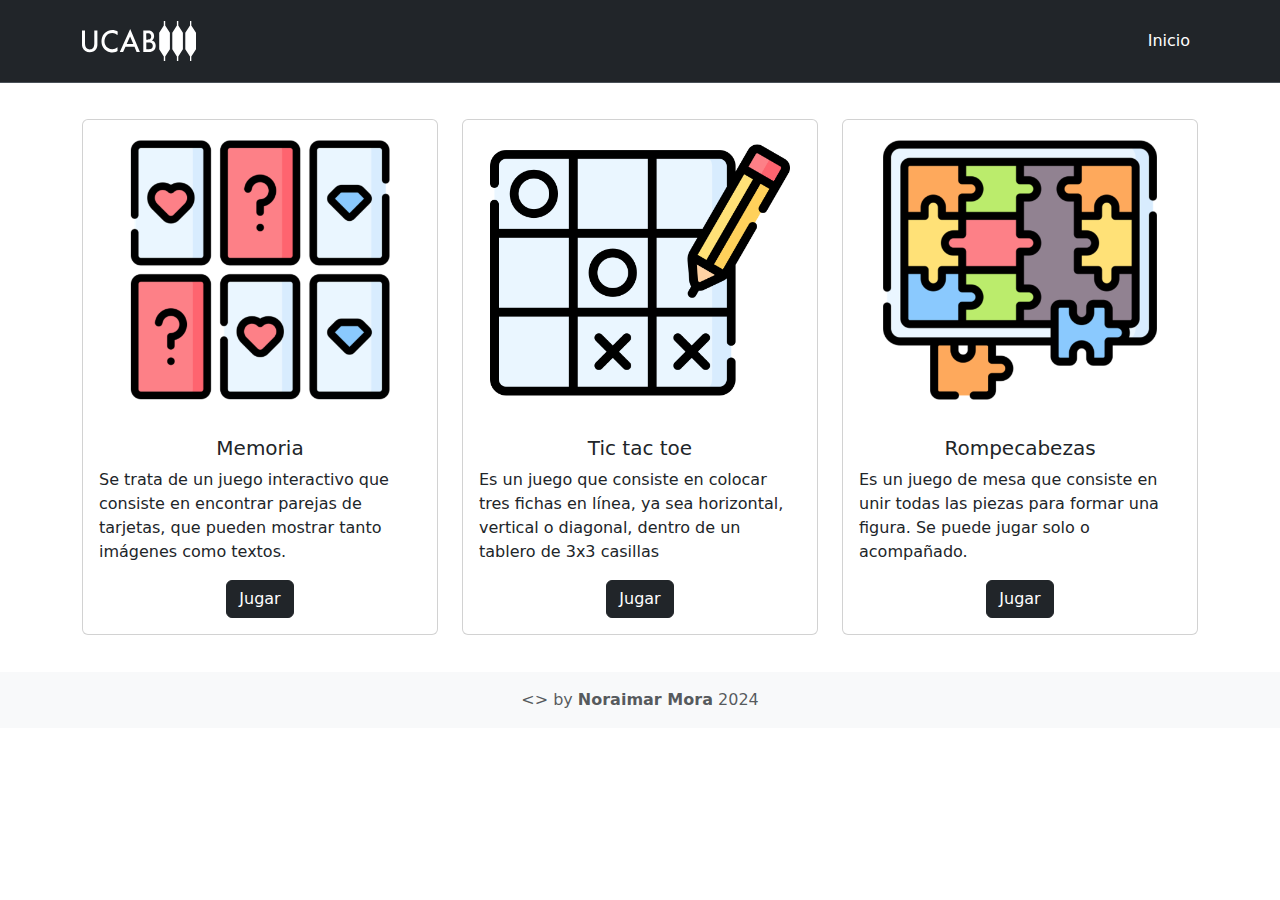
<file: index.html>
<!DOCTYPE html>
<html lang="en">
    <head>
        <meta charset="UTF-8" />
        <meta name="viewport" content="width=device-width, initial-scale=1.0" />
        <meta name="author" content="Noraimar Mora" />

        <title>Interactive Games</title>

        <link rel="shortcut icon" href="img/favicon.png" />
        <link rel="preconnect" href="https://fonts.googleapis.com" />
        <link rel="preconnect" href="https://fonts.gstatic.com" crossorigin />
        <link href="https://fonts.googleapis.com/css2?family=Poppins:wght@400;700&display=swap" rel="stylesheet" />
        <link rel="stylesheet" href="https://cdnjs.cloudflare.com/ajax/libs/font-awesome/6.5.2/css/all.min.css" />
        <link rel="stylesheet" href="https://cdn.jsdelivr.net/npm/bootstrap@5.3.3/dist/css/bootstrap.min.css" rel="stylesheet" integrity="sha384-QWTKZyjpPEjISv5WaRU9OFeRpok6YctnYmDr5pNlyT2bRjXh0JMhjY6hW+ALEwIH" crossorigin="anonymous" />
        <link rel="stylesheet" type="text/css" href="css/styles.css" />

        <script src="https://code.jquery.com/jquery-3.4.1.slim.min.js" integrity="sha384-J6qa4849blE2+poT4WnyKhv5vZF5SrPo0iEjwBvKU7imGFAV0wwj1yYfoRSJoZ+n" crossorigin="anonymous"></script>
        <script src="https://cdn.jsdelivr.net/npm/@popperjs/core@2.11.8/dist/umd/popper.min.js" integrity="sha384-I7E8VVD/ismYTF4hNIPjVp/Zjvgyol6VFvRkX/vR+Vc4jQkC+hVqc2pM8ODewa9r" crossorigin="anonymous"></script>
        <script src="https://cdn.jsdelivr.net/npm/bootstrap@5.3.3/dist/js/bootstrap.min.js" integrity="sha384-0pUGZvbkm6XF6gxjEnlmuGrJXVbNuzT9qBBavbLwCsOGabYfZo0T0to5eqruptLy" crossorigin="anonymous"></script>
        <script src="js/functions.js"></script>
    </head>

    <body id="index">
        <section id="navbar">
            <nav class="navbar navbar-expand-lg bg-dark border-bottom border-body py-md-3" data-bs-theme="dark">
                <div class="container">
                    <a class="navbar-brand" href="https://www.ucab.edu.ve/guayana/">
                        <img src="[data-uri]" alt="UCAB">
                    </a>
                    <div class="navbar-collapse" id="navbarNav">
                        <ul class="navbar-nav">
                            <li class="nav-item">
                                <a class="nav-link active" aria-current="page" href="#">Inicio</a>
                            </li>
                        </ul>
                    </div>
                </div>
              </nav>
        </section>
        <section id="main" class="container">
            <div class="row">
                <div class="col-md-4">
                    <div class="card text-center">
                        <div class="card-img">
                            <img src="img/juego-de-memoria.png" alt="Memoria">
                        </div>
                        <div class="card-body">
                            <h5 class="card-title">Memoria</h5>
                            <p class="card-text text-start">Se trata de un juego interactivo que consiste en encontrar parejas de tarjetas, que pueden mostrar tanto imágenes como textos.</p>
                            <a href="#" class="btn btn-dark" data-bs-toggle="modal" data-bs-target="#config-memory">Jugar</a>
                        </div>
                    </div>
                </div>
                <div class="col-md-4">
                    <div class="card text-center">
                        <div class="card-img">
                            <img src="img/tres-en-raya.png" alt="Tic tac toe">
                        </div>
                        <div class="card-body">
                            <h5 class="card-title">Tic tac toe</h5>
                            <p class="card-text text-start">Es un juego que consiste en colocar tres fichas en línea, ya sea horizontal, vertical o diagonal, dentro de un tablero de 3x3 casillas</p>
                            <a href="views/tictactoe.html" class="btn btn-dark">Jugar</a>
                        </div>
                    </div>
                </div>
                <div class="col-md-4">
                    <div class="card text-center">
                        <div class="card-img">
                            <img src="img/rompecabezas.png" alt="Rompecabezas">
                        </div>
                        <div class="card-body">
                            <h5 class="card-title">Rompecabezas</h5>
                            <p class="card-text text-start">Es un juego de mesa que consiste en unir todas las piezas para formar una figura. Se puede jugar solo o acompañado.</p>
                            <a href="#" class="btn btn-dark" data-bs-toggle="modal" data-bs-target="#config-puzzle">Jugar</a>
                        </div>
                    </div>
                </div>
            </div>
        </section>

        <div class="modal fade" id="config-memory" data-bs-backdrop="static" data-bs-keyboard="false" tabindex="-1" aria-hidden="true">
            <div class="modal-dialog modal-dialog-scrollable">
                <div class="modal-dialog">
                    <div class="modal-content">
                        <div class="modal-header">
                            <h1 class="modal-title fs-5">Configuración del juego</h1>
                            <button type="button" class="btn-close" data-bs-dismiss="modal" aria-label="Close"></button>
                        </div>
                        <div class="modal-body">
                            <div class="container">
                                <div class="row align-items-center fields">
                                    <div class="col-md-3">
                                        <label for="pairs" class="col-form-label"># de parejas</label>
                                    </div>
                                    <div class="col-md-9">
                                        <select id="pairs" class="form-select">
                                            <option value="1" selected>4 (Tablero 3x4)</option>
                                            <option value="2">9 (Tablero 3x6)</option>
                                        </select>
                                    </div>
                                </div>
                                <div class="row align-items-center fields">
                                    <div class="col-md-3">
                                        <label for="topic" class="col-form-label">Tema</label>
                                    </div>
                                    <div class="col-md-9">
                                        <select id="topic" class="form-select">
                                            <option value="1" selected>Informática</option>
                                            <option value="2">Animales</option>
                                            <option value="3">Deportes</option>
                                        </select>
                                    </div>
                                </div>
                            </div>
                        </div>
                        <div class="modal-footer">
                            <button id="play-memory" type="button" class="btn btn-dark" data-game="memory">Jugar</button>
                        </div>
                    </div>
                </div>
            </div>
        </div>

        <div class="modal fade" id="config-puzzle" data-bs-backdrop="static" data-bs-keyboard="false" tabindex="-1" aria-hidden="true">
            <div class="modal-dialog modal-dialog-scrollable">
                <div class="modal-dialog">
                    <div class="modal-content">
                        <div class="modal-header">
                            <h1 class="modal-title fs-5">Configuración del juego</h1>
                            <button type="button" class="btn-close" data-bs-dismiss="modal" aria-label="Close"></button>
                        </div>
                        <div class="modal-body">
                            <div class="container">
                                <div class="row align-items-center images">
                                    <div class="col-md-4 image selected" data-image="1">
                                        <img src="img/puzzle/robot_1/cover.png" alt="Robot" />
                                    </div>
                                    <div class="col-md-4 image" data-image="2">
                                        <img src="img/puzzle/programmer/cover.png" alt="Programador" />
                                    </div>
                                    <div class="col-md-4 image" data-image="3">
                                        <img src="img/puzzle/lion/cover.png" alt="Leon" />
                                    </div>
                                </div>
                                <div class="row align-items-center images">
                                    <div class="col-md-4 image" data-image="4">
                                        <img src="img/puzzle/astronaut/cover.png" alt="Astronauta" />
                                    </div>
                                    <div class="col-md-4 image" data-image="5">
                                        <img src="img/puzzle/robot_2/cover.png" alt="Robot" />
                                    </div>
                                    <div class="col-md-4 image" data-image="6">
                                        <img src="img/puzzle/hacker/cover.png" alt="Hacker" />
                                    </div>
                                </div>
                            </div>
                        </div>
                        <div class="modal-footer">
                            <button id="play-puzzle" type="button" class="btn btn-dark" data-game="puzzle">Jugar</button>
                        </div>
                    </div>
                </div>
            </div>
        </div>
    </body>

    <footer id="footer" class="bd-footer bg-body-tertiary py-md-3 text-center">
        <div class="container">
            <div class="col-md-12">
                &lt;&gt; by <span id="author">Noraimar Mora</span> 2024
            </div>
        </div>
    </footer>
</html>
</file>
<file: css/styles.css>
#navbar, #main {
    margin-bottom: 2.28em;
}

#navbarNav {
    justify-content: end;
}

.card-img {
    height: 300px;
}

.card-img img {
    height: 100%;
    width: auto;
}

#footer {
    color: var(--bs-secondary-color);
}

#author {
    font-weight: bold;
}

#tablero {
    height: 435px;
    padding: 1.5em 2em;
}

.player {    
    padding: 5px 15px;
    font-size: x-large;
    color: var(--bs-dark);
}

.player i {
    width: 30px;
    text-align: center;
}

.player.active {
    background-color: rgba(var(--bs-dark-rgb), 1) !important;
    color: var(--bs-light)
}

.hidden {
    display: none !important;
}

.cell {
    border: .15em solid black;
    display: flex;
    flex-wrap: wrap;
    align-content: center;
    height: 8em;
}

.cell i {
    width: 100%;
    text-align: center;
    font-size: 8em;
}

.cell i.fa-circle {
    font-size: 6em;
}

.cell.left {
    border-left: none;
}

.cell.right {
    border-right: none;
}

.cell.bottom {
    border-bottom: none;
}

.cell.top {
    border-top: none;
}

.cell.empty:hover {
    cursor: pointer;
    background-color: rgba(var(--bs-secondary-bg-rgb), 1) !important;
}


#result {
    margin: 2em 0;
    font-size: xx-large;
}

#result i {
    font-size: smaller;
}

.memory-cards .card {
    background: none;
    border: none;
}

.card .face,
.card .back {
    backface-visibility: hidden;
    transition: .5s;
    height: 100%;
}

.card .face img,
.card .back img {
    box-shadow: 0px 0px 15px 0px rgba(42, 42, 42, 0.75);
    border-radius: 25px;
}

.card .front{
    transform: rotateY(0deg);
}

.card .back{
    transform: rotateY(180deg);
    position: absolute;
}

.card.flip .front {
    transform: rotateY(180deg);
}

.card.flip .back {
    transform: rotateY(360deg);
}

.memory-cards .card .face.front img,
.memory-cards .card .face.front img,
.image {
    cursor: pointer;
}

.memory-cards .card {
    height: 124px;
    margin-bottom: .5em;
}

.memory-cards .card img {
    height: 124px;
}

.card.col-md-3 .back {
    left: 30.75%;
}

.card.col-md-2 .back {
    left: 20%;
}

#parts {
    display: flex;
    flex-wrap: wrap;
    overflow-y: scroll;
    overflow-x: hidden;
    height: 19.4em;
}

.droppable,
.draggable,
.images .image {
    border: 1px solid rgba(var(--bs-dark-rgb), 1) !important;
    padding: 0;
}

.draggable {
    cursor: all-scroll;
    height: 8em;
    width: 8em;
    margin: .5em;
}

.draggable img {
    height: 7.9em;
    width: 7.9em;
}

.droppable {
    width: 8.06em;
    height: 8.06em;
}

.droppable img {
    height: 7.98em;
    width: 7.98em;
}

#puzzle #tablero .row,
#puzzle #parts .row {
    justify-content: center;
}

.images {
    display: flex;
    flex-wrap: wrap;
}

.images .image {
    height: 8.71em;
    width: 8.71em;
    margin: .5em;
}

.images .image img {
    height: 8.6em;
    width: 8.6em;
}

.selected {
    box-shadow: 0px 0px 15px 0px rgba(42, 42, 42, 0.75);
} 

@media (min-width: 1600px) {
    #navbar, #main {
        margin-bottom: 9em;
    }

    #tictactoe #navbar,
    #tictactoe #main,
    #memory #navbar,
    #memory #main,
    #puzzle #navbar,
    #puzzle #main {
        margin-bottom: 4em;
    }

    .player {
        padding: 15px;
    }

    #tablero {
        height: 596px;
        padding: 2em;
    }

    .cell {
        border: .5em solid black;
        height: 11em;
    }

    .cell i {
        width: 100%;
        text-align: center;
        font-size: 10em;
    }

    .cell i.fa-circle {
        font-size: 8em;
    }

    .fields {
        margin: 1em 0;
    }

    .memory-cards .card {
        height: 172px;
        margin-bottom: .5em;
    }

    .memory-cards .card img {
        height: 171px;
    }

    .card.col-md-3 .back {
        left: 22.75%;
    }

    .card.col-md-2 .back {
        left: 9%;
    }

    #parts {
        height: 26.5em;
    }

    .draggable {
        width: 8em;
        height: 8em;
    }

    .draggable img {
        height: 7.9em;
        width: 7.9em;
    }

    .droppable {
        width: 11.1em;
        height: 11.1em;
    }

    .droppable img {
        height: 10.98em;
        width: 10.98em;
    }

    .images .image {
        height: 8.7em;
        width: 8.7em;
        margin: .5em;
    }
    
    .images .image img {
        height: 8.58em;
        width: 8.58em;
    }
}
</file>
